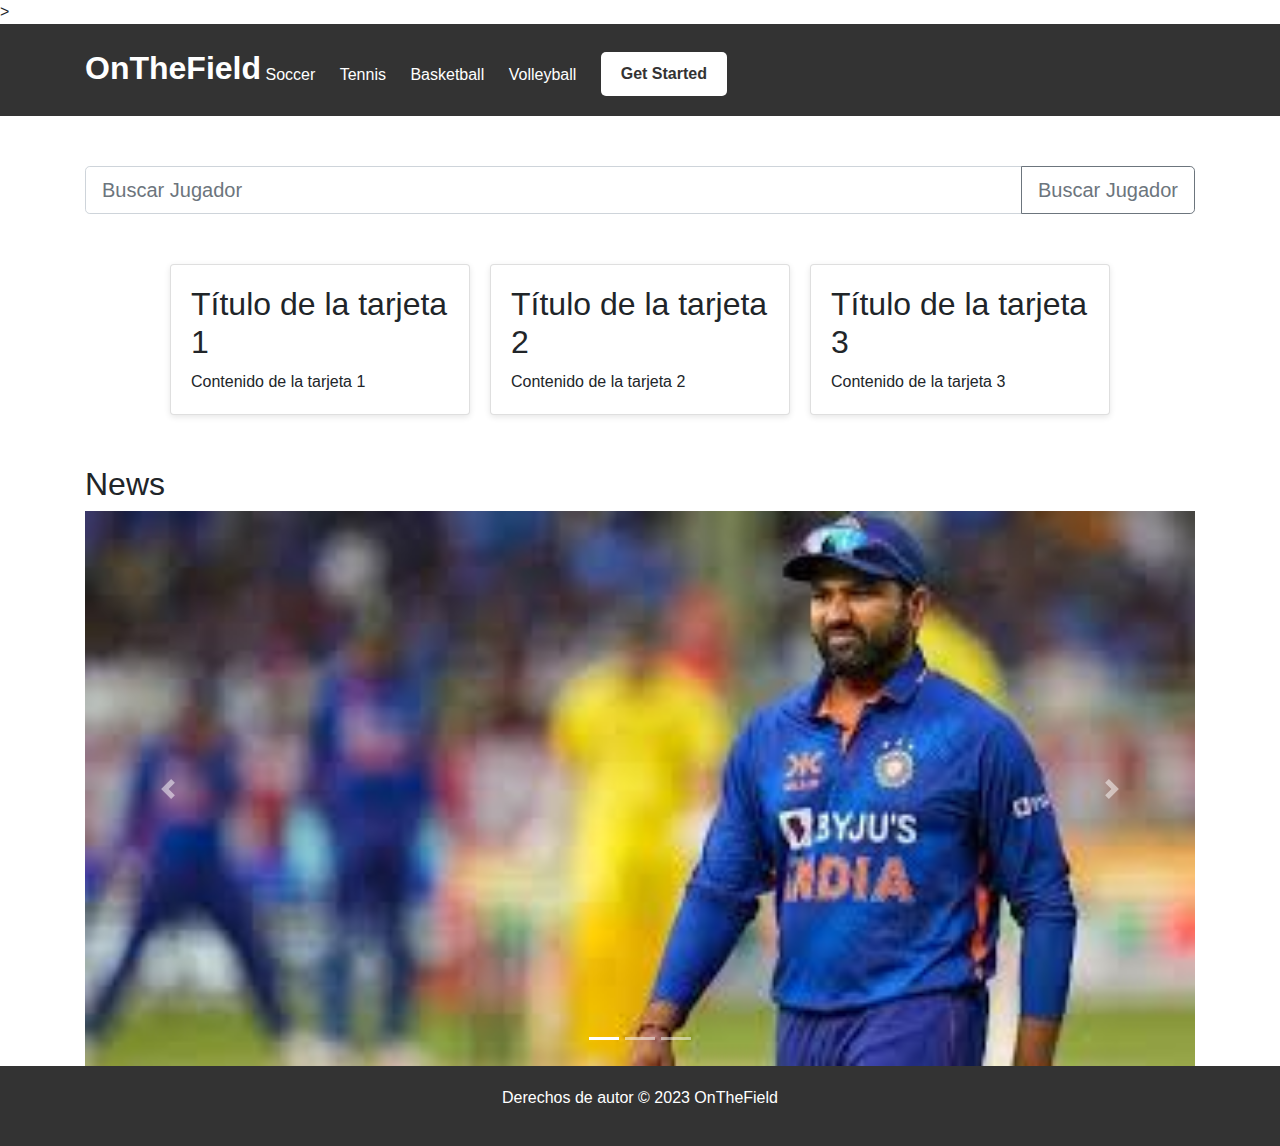
<file: searchTemplate.html>
<!DOCTYPE html>
<html lang="en">
<head>
    <meta charset="UTF-8">
    <meta name="viewport" content="width=device-width, initial-scale=1.0">
    <meta http-equiv="X-UA-Compatible" content="ie=edge">
    <title>OnTheField</title>
    >
    
    <link rel="stylesheet" href="https://cdnjs.cloudflare.com/ajax/libs/twitter-bootstrap/4.6.0/css/bootstrap.min.css">
    <script src="https://cdnjs.cloudflare.com/ajax/libs/jquery/3.6.0/jquery.min.js"></script>
    <script src="https://cdnjs.cloudflare.com/ajax/libs/popper.js/2.9.3/umd/popper.min.js"></script>
    <script src="https://cdnjs.cloudflare.com/ajax/libs/twitter-bootstrap/4.6.0/js/bootstrap.min.js"></script>
    <link rel="stylesheet" href="style.css">
    <link rel="script" href="searchEngine.js">


</head>
<body>
    <header>
        <div class="container">
            <a href="main.html" class="logo">OnTheField</a>
            <nav>
                <ul>
                    <li><a href="#">Soccer</a></li>
                    <li><a href="#">Tennis</a></li>
                    <li><a href="#">Basketball</a></li>
                    <li><a href="#">Volleyball</a></li>
                </ul>
            </nav>
            <a href="#" class="button">Get Started</a>
        </div>
    </header>
    <section>
      <div class="container" style="padding-top: 50px;">
        <div class="row">
          <div class="col-md-12">
            <form>
              <div class="input-group input-group-lg">
                <input type="text" class="form-control" id="valor-texto" placeholder="Buscar Jugador">
                <div class="input-group-append">
                  <button class="btn btn-outline-secondary" onclick="BuscarJugador()" id="boton-buscar">Buscar Jugador</button>
                </div>
              </div>
            </form>
          </div>
        </div>
      </div>
      
    </section>
    <section>
      
        <div class="card-container">
            <div class="card">
              <h2>Título de la tarjeta 1</h2>
              <p>Contenido de la tarjeta 1</p>
            </div>
            <div class="card">
              <h2>Título de la tarjeta 2</h2>
              <p>Contenido de la tarjeta 2</p>
            </div>
            <div class="card">
              <h2>Título de la tarjeta 3</h2>
              <p>Contenido de la tarjeta 3</p>
            </div>
          </div>
      
        
          
          
        <div class="container">
            <h2>News</h2>
            <div id="carouselExampleIndicators" class="carousel slide" data-ride="carousel">
                <ol class="carousel-indicators">
                  <li data-target="#carouselExampleIndicators" data-slide-to="0" class="active"></li>
                  <li data-target="#carouselExampleIndicators" data-slide-to="1"></li>
                  <li data-target="#carouselExampleIndicators" data-slide-to="2"></li>
                </ol>
                <div class="carousel-inner">
                  <div class="carousel-item active">
                    <img src="imgs/images.jpeg" class="d-block w-100" alt="Slide 1">
                  </div>
                  <div class="carousel-item">
                    <img src="imgs/230308120201-01-novak-djokovic-aus-open-2023.jpg" class="d-block w-100" alt="Slide 2">
                  </div>
                  <div class="carousel-item">
                    <img src="imgs/20032023SMcC06063.jpeg" class="d-block w-100" alt="Slide 3">
                  </div>
                </div>
                <a class="carousel-control-prev" href="#carouselExampleIndicators" role="button" data-slide="prev">
                  <span class="carousel-control-prev-icon" aria-hidden="true"></span>
                  <span class="sr-only">Previous</span>
                </a>
                <a class="carousel-control-next" href="#carouselExampleIndicators" role="button" data-slide="next">
                  <span class="carousel-control-next-icon" aria-hidden="true"></span>
                  <span class="sr-only">Next</span>
                </a>
              </div>
              
              
            
        </div>
    </section>
    <footer>
      <p>Derechos de autor © 2023 OnTheField</p>
    </footer>
    <script>
            const options = {
                method: 'GET',
                headers: {
                    'X-RapidAPI-Key': 'cc0fb5a26bmsh0d5ed101ed492e7p176a22jsn5749a5e006cb',
                    'X-RapidAPI-Host': 'sofasport.p.rapidapi.com'
                }
            };

            fetch('https://sofasport.p.rapidapi.com/v1/search/multi?query=mess&group=teams', options)
                .then(response => response.json())
                .then(response => console.log(response))
                .catch(err => console.error(err));
    </script>
  </body>
</html>
</file>
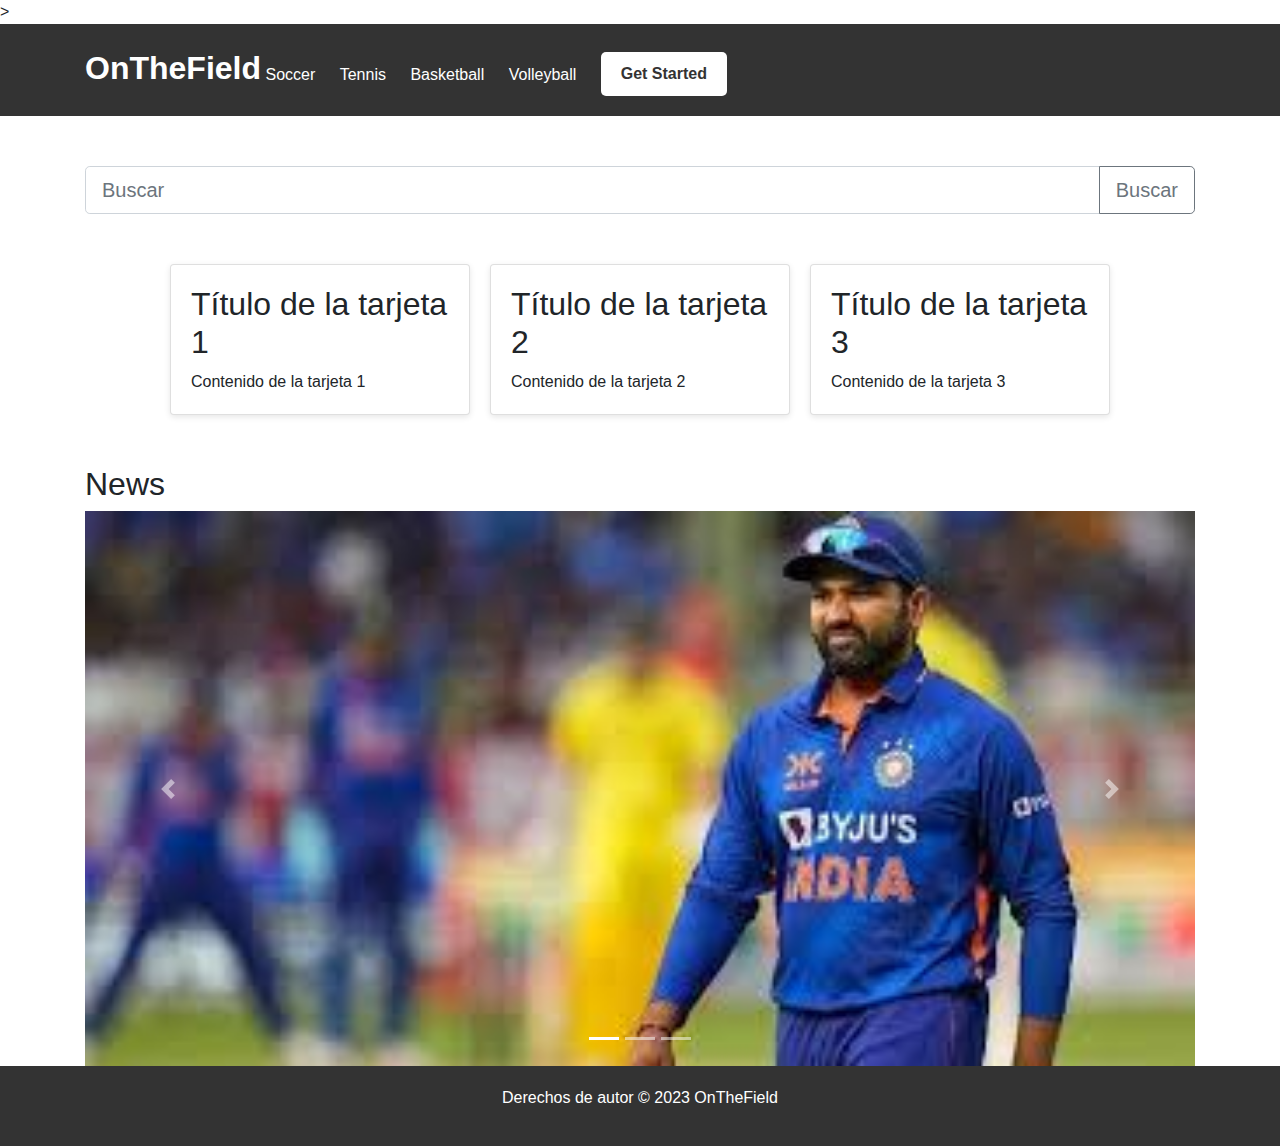
<file: sportView.html>
<!DOCTYPE html>
<html lang="en">
<head>
    <meta charset="UTF-8">
    <meta name="viewport" content="width=device-width, initial-scale=1.0">
    <meta http-equiv="X-UA-Compatible" content="ie=edge">
    <title>OnTheField</title>
    >
    <link rel="script" href="script.js">
    <link rel="stylesheet" href="https://cdnjs.cloudflare.com/ajax/libs/twitter-bootstrap/4.6.0/css/bootstrap.min.css">
    <script src="https://cdnjs.cloudflare.com/ajax/libs/jquery/3.6.0/jquery.min.js"></script>
    <script src="https://cdnjs.cloudflare.com/ajax/libs/popper.js/2.9.3/umd/popper.min.js"></script>
    <script src="https://cdnjs.cloudflare.com/ajax/libs/twitter-bootstrap/4.6.0/js/bootstrap.min.js"></script>
    <link rel="stylesheet" href="style.css"


</head>
<body>
    <header>
        <div class="container">
            <a href="main.html" class="logo">OnTheField</a>
            <nav>
                <ul>
                    <li><a href="#">Soccer</a></li>
                    <li><a href="#">Tennis</a></li>
                    <li><a href="#">Basketball</a></li>
                    <li><a href="#">Volleyball</a></li>
                </ul>
            </nav>
            <a href="#" class="button">Get Started</a>
        </div>
    </header>
    <section>
      <div class="container" style="padding-top: 50px;">
        <div class="row">
          <div class="col-md-12">
            <form>
              <div class="input-group input-group-lg">
                <input type="text" class="form-control" placeholder="Buscar">
                <div class="input-group-append">
                  <button class="btn btn-outline-secondary" type="submit">Buscar</button>
                </div>
              </div>
            </form>
          </div>
        </div>
      </div>
      
    </section>
    <section>
      
        <div class="card-container">
            <div class="card">
              <h2>Título de la tarjeta 1</h2>
              <p>Contenido de la tarjeta 1</p>
            </div>
            <div class="card">
              <h2>Título de la tarjeta 2</h2>
              <p>Contenido de la tarjeta 2</p>
            </div>
            <div class="card">
              <h2>Título de la tarjeta 3</h2>
              <p>Contenido de la tarjeta 3</p>
            </div>
          </div>
      
        
          
          
        <div class="container">
            <h2>News</h2>
            <div id="carouselExampleIndicators" class="carousel slide" data-ride="carousel">
                <ol class="carousel-indicators">
                  <li data-target="#carouselExampleIndicators" data-slide-to="0" class="active"></li>
                  <li data-target="#carouselExampleIndicators" data-slide-to="1"></li>
                  <li data-target="#carouselExampleIndicators" data-slide-to="2"></li>
                </ol>
                <div class="carousel-inner">
                  <div class="carousel-item active">
                    <img src="imgs/images.jpeg" class="d-block w-100" alt="Slide 1">
                  </div>
                  <div class="carousel-item">
                    <img src="imgs/230308120201-01-novak-djokovic-aus-open-2023.jpg" class="d-block w-100" alt="Slide 2">
                  </div>
                  <div class="carousel-item">
                    <img src="imgs/20032023SMcC06063.jpeg" class="d-block w-100" alt="Slide 3">
                  </div>
                </div>
                <a class="carousel-control-prev" href="#carouselExampleIndicators" role="button" data-slide="prev">
                  <span class="carousel-control-prev-icon" aria-hidden="true"></span>
                  <span class="sr-only">Previous</span>
                </a>
                <a class="carousel-control-next" href="#carouselExampleIndicators" role="button" data-slide="next">
                  <span class="carousel-control-next-icon" aria-hidden="true"></span>
                  <span class="sr-only">Next</span>
                </a>
              </div>
              
              
            
        </div>
    </section>
    <footer>
      <p>Derechos de autor © 2023 OnTheField</p>
    </footer>
  </body>
</html>
</file>
<file: style.css>
/* Estilos para el encabezado */
header {
    background-color: #333;
    color: #fff;
    padding: 20px;
  }
  
  .logo {
    font-size: 2em;
    font-weight: bold;
    color: #fff;
    text-decoration: none;
  }
  
  nav {
    display: inline-block;
    vertical-align: middle;
  }
  
  nav ul {
    margin: 0;
    padding: 0;
    list-style: none;
  }
  
  nav li {
    display: inline-block;
    margin-right: 20px;
  }
  
  nav a {
    color: #fff;
    text-decoration: none;
  }
  
  .button {
    display: inline-block;
    background-color: #fff;
    color: #333;
    padding: 10px 20px;
    border-radius: 5px;
    text-decoration: none;
    font-weight: bold;
  }
  
  /* Estilos para la sección hero */
  .hero {
    background-image: url('imgs/Duela.jpg');
    background-size: cover;
    background-position: center;
    height: 800px;
    display: flex;
    justify-content: center;
    align-items: center;
    text-align: center;
  }
  
  .hero h1 {
    font-size: 4em;
    margin-bottom: 30px;
    color: white;
  }
  
  .hero p {
    font-size: 1.5em;
    margin-bottom: 30px;
  }
  
  /* Estilos para la sección de características */
  .features {
    padding: 50px 0;
    background-color: #eee;
  }
  
  .features h2 {
    text-align: center;
    font-size: 3em;
    margin-bottom: 50px;
  }
  
  .feature {
    display: flex;
    flex-direction: column;
    justify-content: center;
    align-items: center;
    margin-bottom: 50px;
  }
  
  .feature img {
    margin-bottom: 30px;
  }
  
  .feature h3 {
    font-size: 2em;
    margin-bottom: 20px;
  }
  
  .feature p {
    font-size: 1.2em;
    line-height: 1.5;
    text-align: center;
    margin-bottom: 30px;
  }
  
  /* Estilos para la sección de precios */
  .pricing {
    padding: 50px 0;
  }
  
  .price {
    background-color: #fff;
    box-shadow: 0px 0px 10px rgba(0,0,0,0.1);
    border-radius: 5px;
    padding: 30px;
    text-align: center;
    margin-bottom: 50px;
  }
  
  .price h3 {
    font-size: 2.5em;
    margin-bottom: 30px;
  }
  
  .price p {
    font-size: 1.5em;
    margin-bottom: 30px;
  }
  
  .price ul {
    margin: 0;
    padding: 0;
    list-style: none;
    margin-bottom: 30px;
  }
  
  .price li {
    margin-bottom: 10px;
  }
  
  .price .button {
    margin-top: 30px;
  }
  
  /* Estilos para el pie de página */
  footer {
    background-color: #333;
    color: #fff;
    text-align: center;
    padding: 20px;
  }

  

  /*Estilos Tarjetas*/
  .card-container {
    display: flex; /* Establecer el display en flex */
    justify-content: center; /* Centrar horizontalmente el contenido */
    align-items: center; /* Centrar verticalmente el contenido */
    flex-wrap: wrap;
    padding-top: 50px;
    padding-bottom: 50px;
    gap: 20px;
  }
  
  .card {
    background-color: #fff;
    box-shadow: 0px 2px 6px rgba(0, 0, 0, 0.1);
    border-radius: 4px;
    padding: 20px;
    width: 300px;
  }
  
  .card h2 {
    margin-top: 0;
  }
  
  .card p {
    margin-bottom: 0;
  }
</file>
